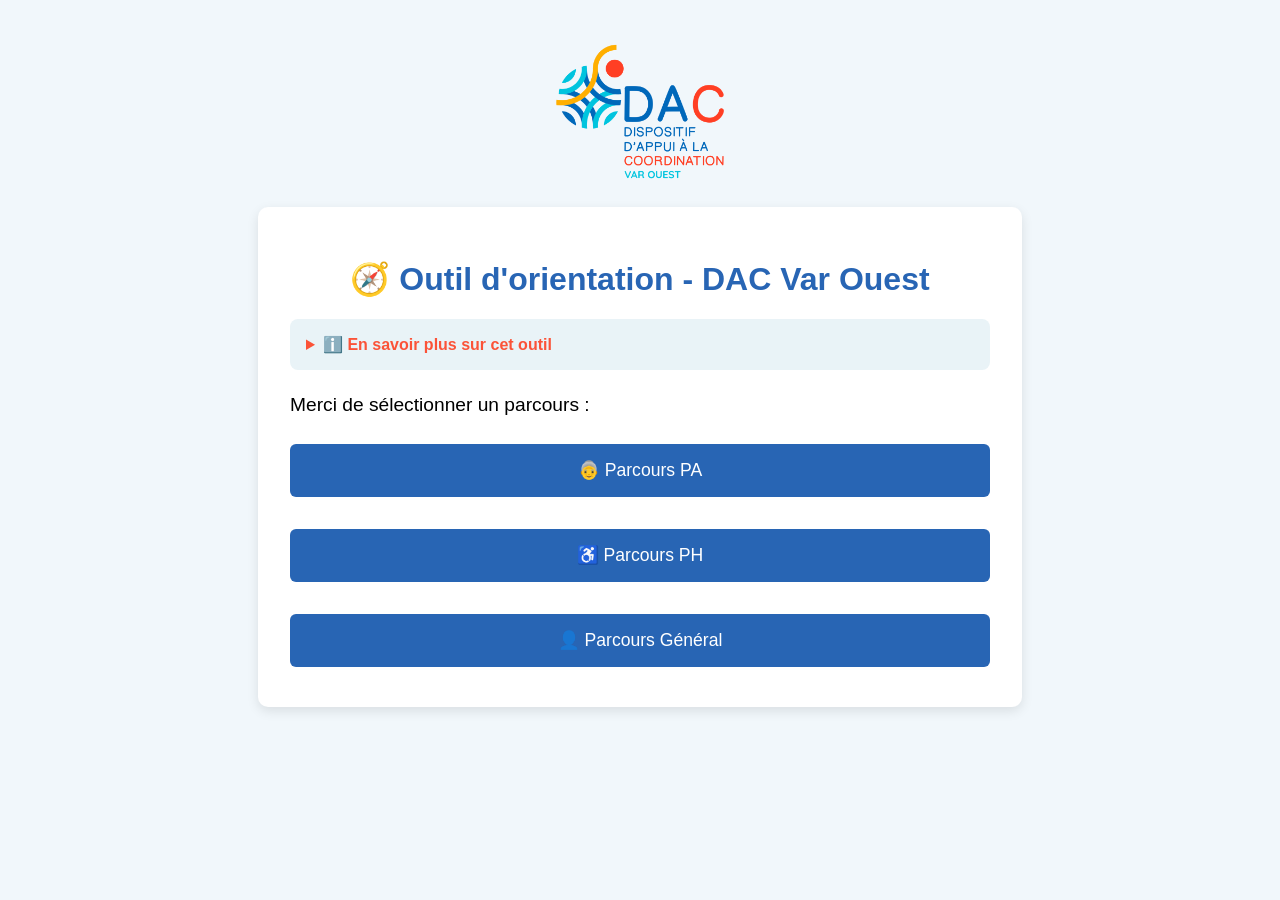
<file: index.html>
<!DOCTYPE html>
<html lang="fr">
<head>
  <meta charset="UTF-8" />
  <title>Accueil - Formulaire DAC</title>
  <link rel="stylesheet" href="style.css" />


</head>
<body>
  
    <img src="logo-dac.png" alt="Logo DAC Var Ouest" style="max-width: 200px; display: block; margin: 0 auto 1rem;" />
  <div class="container accueil">
    <h1>🧭 Outil d'orientation - DAC Var Ouest</h1>

    <details>
      <summary>ℹ️ En savoir plus sur cet outil</summary>
      <p>
        Cet outil vous permet d’orienter  vers les structures les plus adaptées aux besoins et situations des personnes.
        Il se base sur trois grands parcours : <strong>Personne Âgée (PA)</strong>,
        <strong>Personne en situation de Handicap (PH)</strong>,
        et un <strong>parcours général</strong> pour toutes les autres situations.
      </p>
    </details>

    <p class="intro">Merci de sélectionner un parcours :</p>

    <div class="parcours-buttons">
      <button onclick="window.location.href='type_parcours.html'">👵 Parcours PA</button>
      <button onclick="alert('Parcours PH à venir')">♿ Parcours PH</button>
      <button onclick="alert('Parcours général à venir')">👤 Parcours Général</button>
      

    </div>
  </div>
</body>
</html>
</file>
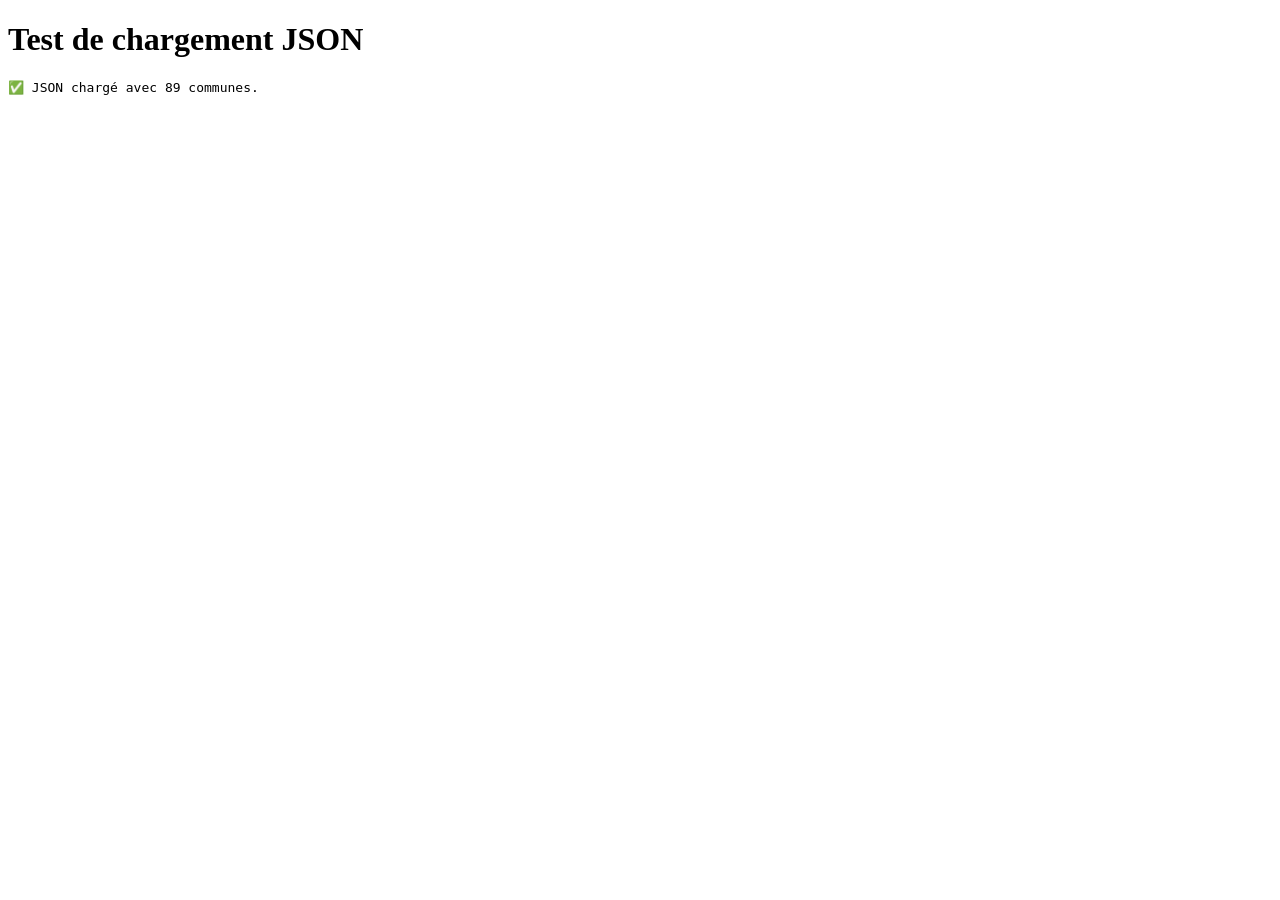
<file: test.html>
<!DOCTYPE html>
<html lang="fr">
<head>
  <meta charset="UTF-8">
  <title>Test JSON</title>
</head>
<body>
  <h1>Test de chargement JSON</h1>
  <pre id="resultat">Chargement...</pre>

  <script>
    fetch("communes_structures.json")
      .then(res => {
        if (!res.ok) throw new Error("Erreur HTTP : " + res.status);
        return res.json();
      })
      .then(data => {
        if (!Array.isArray(data)) throw new Error("❌ Le JSON n'est pas un tableau !");
        document.getElementById("resultat").textContent = "✅ JSON chargé avec " + data.length + " communes.";
        console.log("✅ Données :", data);
      })
      .catch(err => {
        document.getElementById("resultat").textContent = "❌ Problème : " + err.message;
        console.error("Erreur lors du fetch :", err);
      });
  </script>
</body>
</html>
</file>
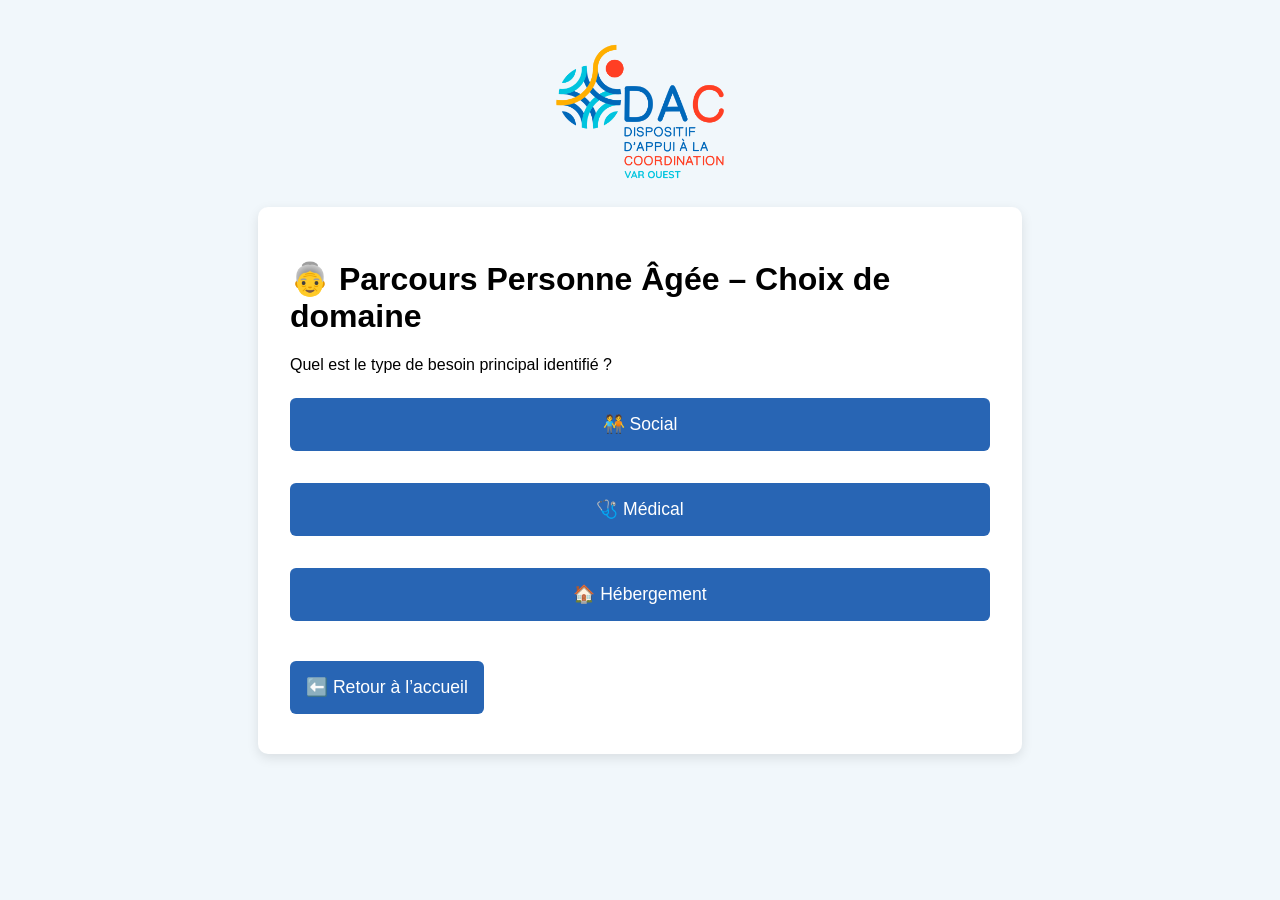
<file: type_parcours.html>
<!DOCTYPE html>
<html lang="fr">
<head>
  <meta charset="UTF-8" />
  <title>Choix du parcours PA</title>
  <link rel="stylesheet" href="style.css" />
</head>
<body>
    <img src="logo-dac.png" alt="Logo DAC Var Ouest" style="max-width: 200px; display: block; margin: 0 auto 1rem;" />
  <div class="container">
    <h1>👵 Parcours Personne Âgée – Choix de domaine</h1>

    <p>Quel est le type de besoin principal identifié ?</p>

    <div class="parcours-buttons">
      <button onclick="window.location.href='pa.html'">🧑‍🤝‍🧑 Social</button>
      <button onclick="alert('Parcours médical à venir')">🩺 Médical</button>
      <button onclick="alert('Parcours hébergement à venir')">🏠 Hébergement</button>
    </div>

    <button onclick="window.location.href='index.html'" style="margin-top: 2rem;">⬅️ Retour à l’accueil</button>
  </div>
</body>
</html>
</file>
<file: style.css>
body {
  font-family: Arial, sans-serif;
  background: #f2f2f2;
  padding: 2rem;
}
.container {
  max-width: 600px;
  background: #fff;
  padding: 2rem;
  border-radius: 8px;
  box-shadow: 0 2px 6px rgba(0,0,0,0.1);
}
button {
  display: block;
  margin: 0.5rem 0;
  padding: 0.5rem 1rem;
  font-size: 1rem;
}

body {
  font-family: 'Segoe UI', Tahoma, Geneva, Verdana, sans-serif;
  background: #f1f7fb;
  margin: 0;
  padding: 2rem;
}

.container {
  max-width: 700px;
  margin: auto;
  background: #fff;
  padding: 2rem;
  border-radius: 10px;
  box-shadow: 0 4px 12px rgba(0,0,0,0.1);
}

.accueil h1 {
  text-align: center;
  color: #2865b4;
}

details {
  background-color: #e9f3f7;
  padding: 1rem;
  margin: 1rem 0;
  border-radius: 8px;
  cursor: pointer;
}

summary {
  font-weight: bold;
  cursor: pointer;
  color: #fb5338;
}

.intro {
  font-size: 1.2rem;
  margin-top: 1.5rem;
}

.parcours-buttons {
  display: flex;
  flex-direction: column;
  gap: 1rem;
  margin-top: 1rem;
}

button {
  padding: 1rem;
  font-size: 1.1rem;
  border: none;
  border-radius: 6px;
  background-color: #2865b4;
  color: white;
  cursor: pointer;
  transition: background 0.3s ease;
}

button:hover {
  background-color: #fb5338;
}
</file>
